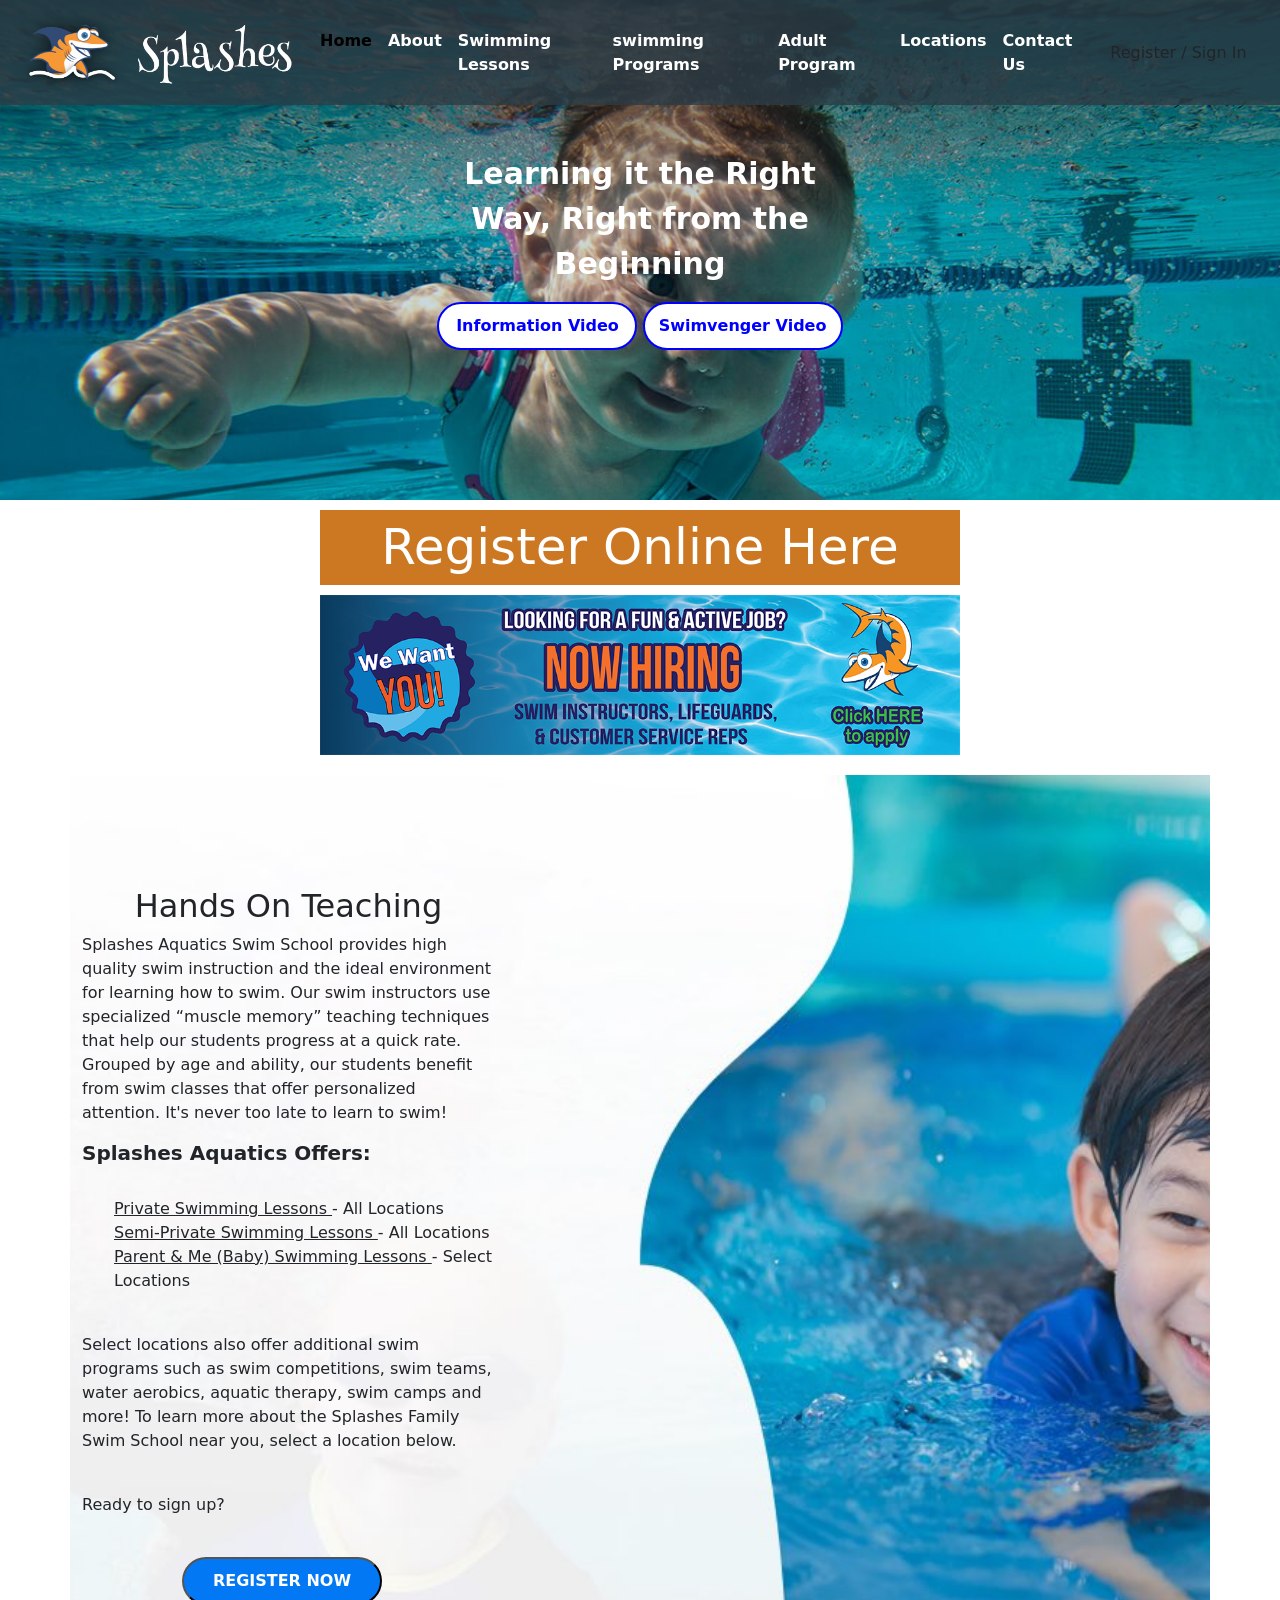
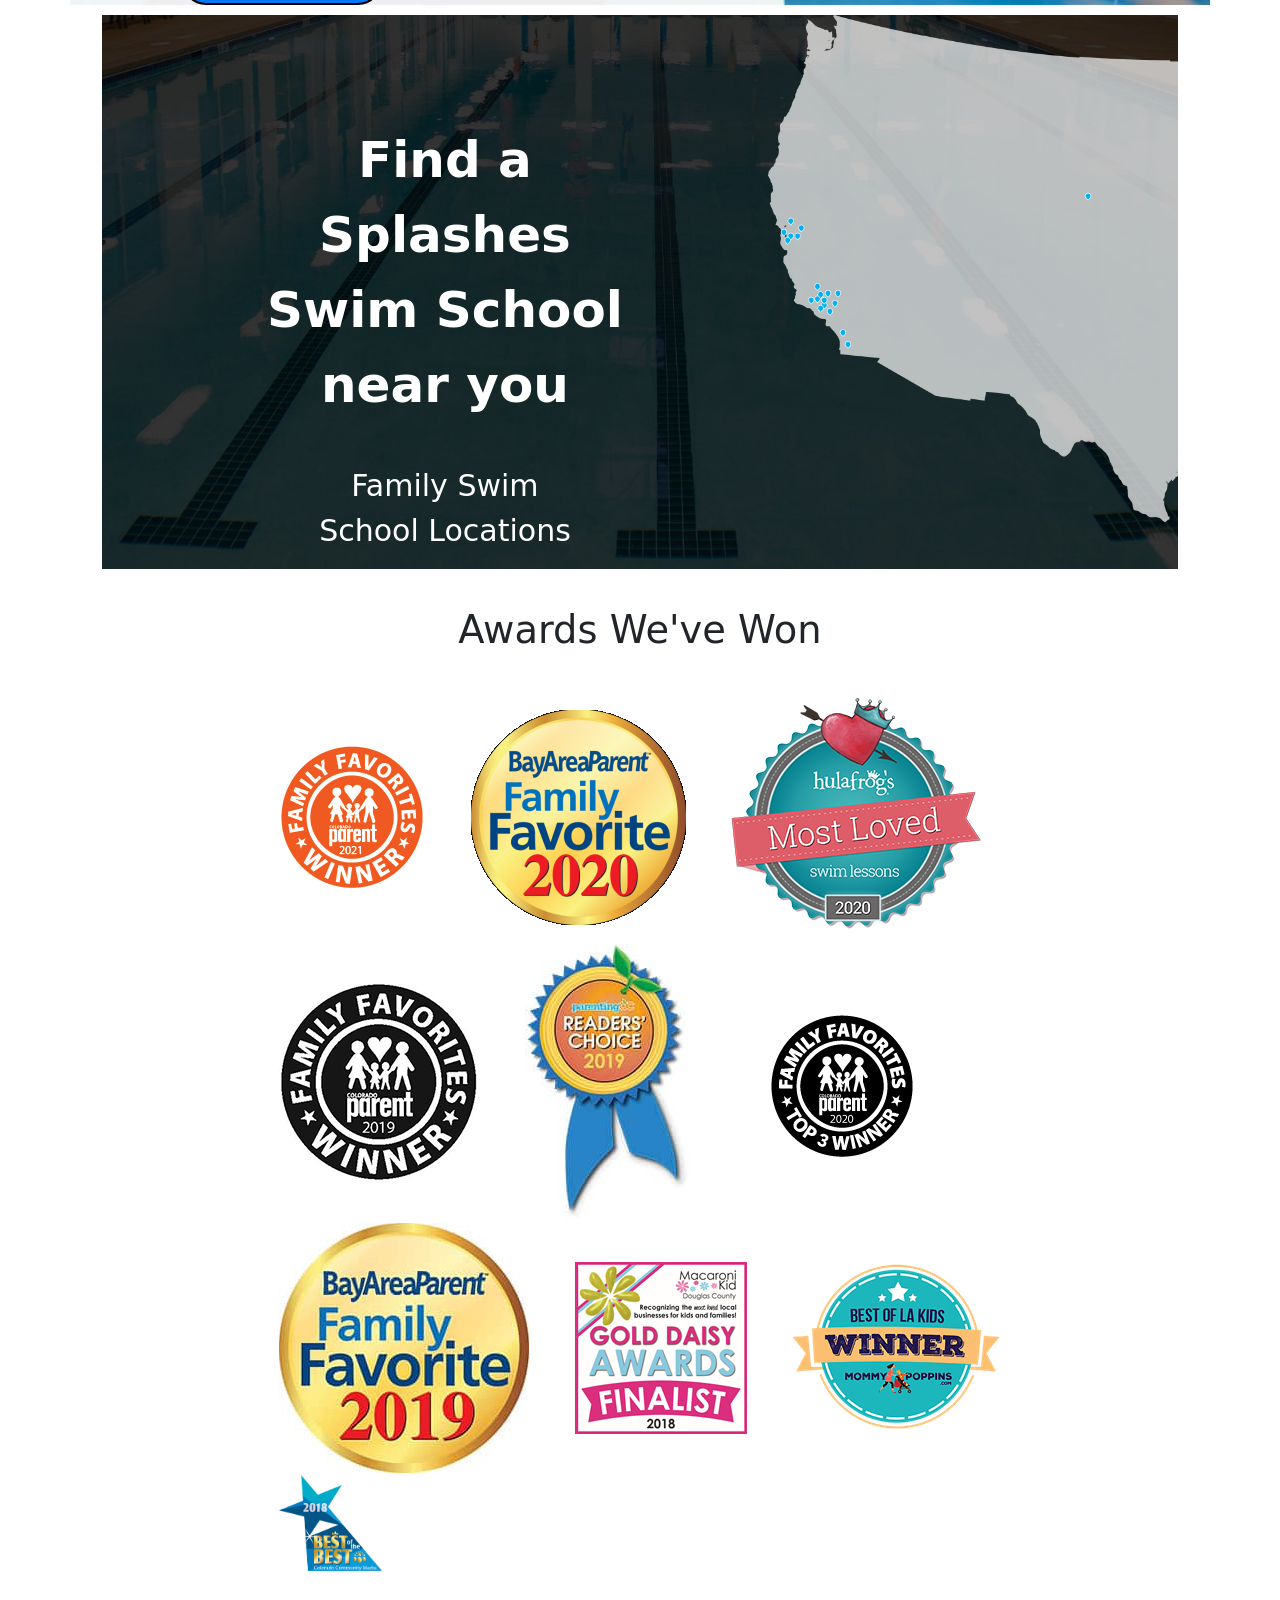
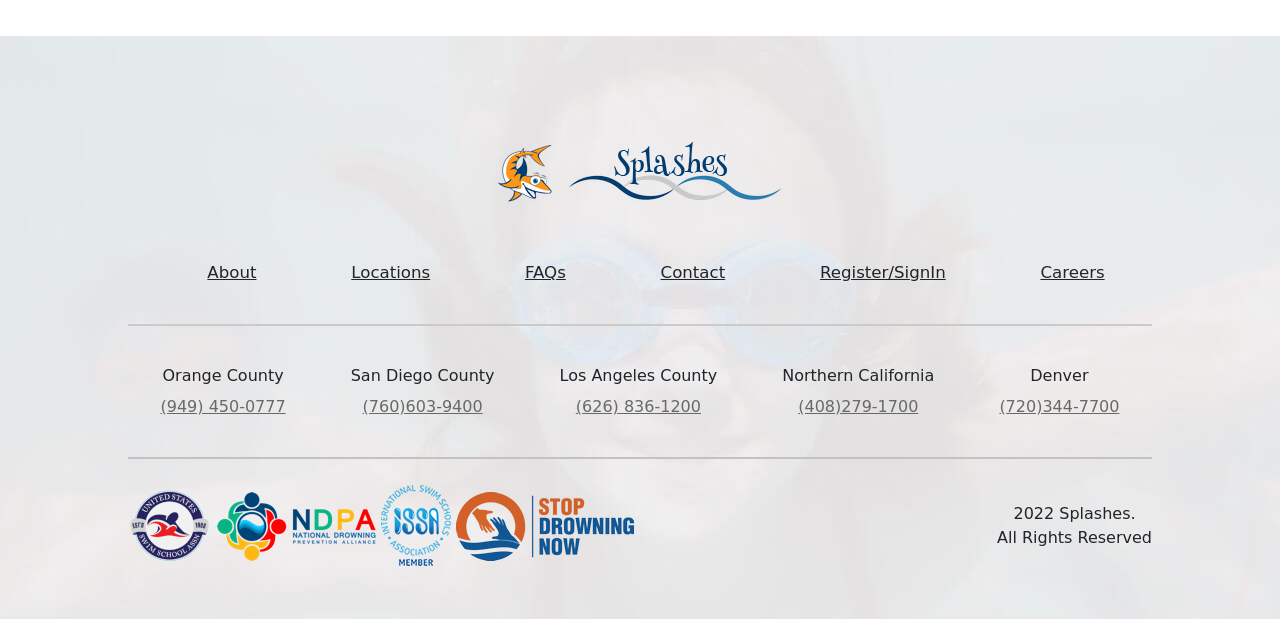
<file: Splashes_Web/index.html>
<!DOCTYPE html>
<html lang="en">
  <head>
    <meta charset="UTF-8" />
    <meta name="viewport" content="width=device-width, initial-scale=1.0" />
    <link rel="icon" type="image/x-icon" href="images/shark-full.ico" />
    <link rel="stylesheet" href="style.css" />
    <script src="js/modal.js"></script>

    <!-- Bootstrap css -->
    <link
      href="https://cdn.jsdelivr.net/npm/bootstrap@5.3.2/dist/css/bootstrap.min.css"
      rel="stylesheet"
      integrity="sha384-T3c6CoIi6uLrA9TneNEoa7RxnatzjcDSCmG1MXxSR1GAsXEV/Dwwykc2MPK8M2HN"
      crossorigin="anonymous"
    />
    <!-- End -->

    <title>Splashes</title>
  </head>
  <body class="">
    <!-- Added d-flex and vh-100 classes -->
    <header>
      <nav class="navbar navbar-expand-lg navbarmain">
        <div class="container-fluid">
          <!-- Added justify-content-end class -->

          <img src="images/logo-small.png" alt="Logo" width="300px" />

          <button
            class="navbar-toggler"
            type="button"
            data-bs-toggle="collapse"
            data-bs-target="#navbarNavDropdown"
            aria-controls="navbarNavDropdown"
            aria-expanded="false"
            aria-label="Toggle navigation"
          >
            <span class="navbar-toggler-icon"></span>
          </button>
          <div
            class="collapse navbar-collapse navbarspacing"
            id="navbarNavDropdown"
          >
            <ul class="navbar-nav navtext">
              <li class="nav-item active">
                <a class="nav-link active" aria-current="page" href="index.html"
                  >Home</a
                >
              </li>
              <li class="nav-item">
                <a class="nav-link" href="components/about.html">About</a>
              </li>
              <li class="nav-item">
                <a class="nav-link" href="components/swimmlessons.html"
                  >Swimming Lessons</a
                >
              </li>
              <li class="nav-item">
                <a class="nav-link" href="components/swimmprograms.html"
                  >swimming Programs</a
                >
              </li>
              <li class="nav-item">
                <a class="nav-link" href="components/adultprograms.html"
                  >Adult Program</a
                >
              </li>
              <li class="nav-item">
                <a class="nav-link">Locations</a>
              </li>
              <li class="nav-item">
                <a class="nav-link" href="components/contact.html"
                  >Contact Us</a
                >
              </li>
            </ul>
            <div class="myreg">
              <button
                type="button"
                class="btn"
                data-bs-toggle="modal"
                data-bs-target="#loginmodal"
              >
                Register / Sign In
              </button>
            </div>
          </div>
        </div>
      </nav>
    </header>
    <!-- Modal -->
    <div
      class="modal fade modal-con"
      id="loginmodal"
      tabindex="-1"
      aria-labelledby="registerModalLabel"
      aria-hidden="true"
    >
      <div class="modal-dialog">
        <div class="modal-content">
          <div class="modal-header">
            <img src="images/shark-full.png" alt="" class="modal-img" />
            <h5 class="modal-title" id="registerModalLabel">Registration</h5>
            <button
              type="button"
              class="btn-close"
              data-bs-dismiss="modal"
              aria-label="Close"
            ></button>
          </div>
          <div class="modal-body">
            <label for="">Username<span>*</span></label>
            <input type="email" />
            <br />
            <label for="">PassWord<span>*</span></label>
            <input type="password" />
          </div>
          <div class="modal-footer">
            <button type="button" class="btn btn-secondary">Sign Up</button>
            <button
              type="button"
              class="btn btn-primary"
              data-bs-target="#registerModal"
            >
              Sign IN
            </button>
          </div>
        </div>
      </div>
    </div>
    <!-- Registration -->
    <div
      class="modal fade modal-con"
      id="registerModal"
      tabindex="-1"
      aria-labelledby="registerModalLabel"
      aria-hidden="true"
    >
      <div class="modal-dialog">
        <div class="modal-content">
          <div class="modal-header">
            <img src="images/shark-full.png" alt="" class="modal-img" />
            <h5 class="modal-title" id="registerModalLabel">Registration</h5>
            <button
              type="button"
              class="btn-close"
              data-bs-dismiss="modal"
              aria-label="Close"
            ></button>
          </div>
          <div class="modal-body">
            <label for="">Name<span>*</span></label>
            <input type="email" />
            <br />
            <label for="">Username<span>*</span></label>
            <input type="email" />
            <br />
            <label for="">PassWord<span>*</span></label>
            <input type="password" />
          </div>
          <div class="modal-footer">
            <button type="button" class="btn btn-secondary">Sign Up</button>
            <button type="button" class="btn btn-primary">Sign IN</button>
          </div>
        </div>
      </div>
    </div>

    <!-- Modal end -->
    <main class="d-flex align-items-center justify-content-center">
      <div>
        <p>Learning it the Right Way, Right from the Beginning</p>
        <div>
          <button class="btn1">Information Video</button>
          <button class="btn1">Swimvenger Video</button>
        </div>
      </div>
    </main>

    <div class="register-div">
      <p>Register Online Here</p>
    </div>
    <div class="imgclass">
      <img
        class="imgbanner"
        src="images/ww-site-hiring-banner-resized.png"
        alt="Now Hirring"
      />
    </div>

    <div class="container">
      <div class="text">
        <h2>Hands On Teaching</h2>
        <p>
          Splashes Aquatics Swim School provides high quality swim instruction
          and the ideal environment for learning how to swim. Our swim
          instructors use specialized “muscle memory” teaching techniques that
          help our students progress at a quick rate. Grouped by age and
          ability, our students benefit from swim classes that offer
          personalized attention. It's never too late to learn to swim!
        </p>
        <h5><b>Splashes Aquatics Offers:</b></h5>
        <br />
        <ul>
          <li>
            <u> Private Swimming Lessons </u>
            - All Locations
          </li>
          <li><u>Semi-Private Swimming Lessons </u>- All Locations</li>
          <li><u>Parent & Me (Baby) Swimming Lessons </u>- Select Locations</li>
        </ul>
        <br />
        <p>
          Select locations also offer additional swim programs such as swim
          competitions, swim teams, water aerobics, aquatic therapy, swim camps
          and more! To learn more about the Splashes Family Swim School near
          you, select a location below.
        </p>
        <br />
        <p>Ready to sign up?</p>
        <br />
        <button class="btn2">REGISTER NOW</button>
      </div>
    </div>

    <div class="sidebyside">
      <div class="text3">
        <p class="swim">Find a Splashes Swim School near you</p>
        <br />
        <p class="family">Family Swim School Locations</p>
      </div>
      <div class="img3">
        <img src="images/home-our-locations-map.png" alt="" />
      </div>
    </div>

    <div class="all-awards">
      <h2>Awards We've Won</h2>

      <div>
        <div>
          <img
            src="./images/awards/colorado-parenting-family-fav2021.png"
            alt=""
          />
          <img src="./images/awards/bay-area-parent-gold2020.png" alt="" />
          <img
            src="./images/awards/mla-swim-lessons-winner-2020-250x250.png"
            alt=""
          />
        </div>

        <div>
          <img
            src="./images/awards/colorado-parenting-family-fav2019.jpeg"
            alt=""
          />
          <img src="./images/awards/website-parenting-oc-2019.jpeg" alt="" />
          <img
            src="./images/awards/colorado-parenting-family-fav2020.png"
            alt=""
          />
        </div>

        <div>
          <img src="./images/awards/bay-area-parent-2019.jpeg" alt="" />
          <img
            src="./images/awards/gold-daisy-award-finalist-2018.jpeg"
            alt=""
          />
          <img src="./images/awards/best-of-la-kids-winner.jpeg" alt="" />
        </div>

        <div>
          <img
            class="lastimg"
            src="./images/awards/best-of-the-best-2018.jpeg"
            alt=""
          />
        </div>
      </div>
    </div>

    <!-- Footer -->

    <div class="footerx" id="nondisclaimer">
      <img src="./images/wave-small.png" alt="" />

      <div class="all-icon">
        <ul>
          <li>About</li>
          <li>Locations</li>
          <li>FAQs</li>
          <li>Contact</li>
          <li>Register/SignIn</li>
          <li>Careers</li>
        </ul>

        <div class="social">
          <a href="#" class="fa fa-linkedin"></a>
          <a href="#" class="fa fa-instagram"></a>
          <a href="#" class="fa fa-twitter"></a>
          <a href="#" class="fa fa-yelp"></a>
          <a href="#" class="fa fa-facebook"></a>
          <a href="#" class="fa fa-youtube"></a>
        </div>
      </div>

      <div class="title-and-number">
        <div>
          <div class="title">Orange County</div>
          <div class="number">(949) 450-0777</div>
        </div>

        <div>
          <div class="title">San Diego County</div>
          <div class="number">(760)603-9400</div>
        </div>

        <div>
          <div class="title">Los Angeles County</div>
          <div class="number">(626) 836-1200</div>
        </div>

        <div>
          <div class="title">Northern California</div>
          <div class="number">(408)279-1700</div>
        </div>

        <div>
          <div class="title">Denver</div>
          <div class="number">(720)344-7700</div>
        </div>
      </div>

      <div class="four-iconsx">
        <div class="left">
          <img src="./images/sponsors/footer-usssa-logo-2.png" alt="" />
          <img src="./images/sponsors/footer-ndpa-logo.png" alt="" />
          <img src="./images/sponsors/footer-member-issa-logo.png" alt="" />
          <img
            src="./images/sponsors/footer-stop-drowning-now-logo.png"
            alt=""
          />
        </div>

        <div class="right">
          <div>2022 Splashes.</div>

          <div>All Rights Reserved</div>
        </div>
      </div>
    </div>

    <!-- Bootstrap JS -->
    <script
      src="https://cdn.jsdelivr.net/npm/bootstrap@5.3.2/dist/js/bootstrap.bundle.min.js"
      integrity="sha384-C6RzsynM9kWDrMNeT87bh95OGNyZPhcTNXj1NW7RuBCsyN/o0jlpcV8Qyq46cDfL"
      crossorigin="anonymous"
    ></script>
    <!--  -->
  </body>
</html>
</file>
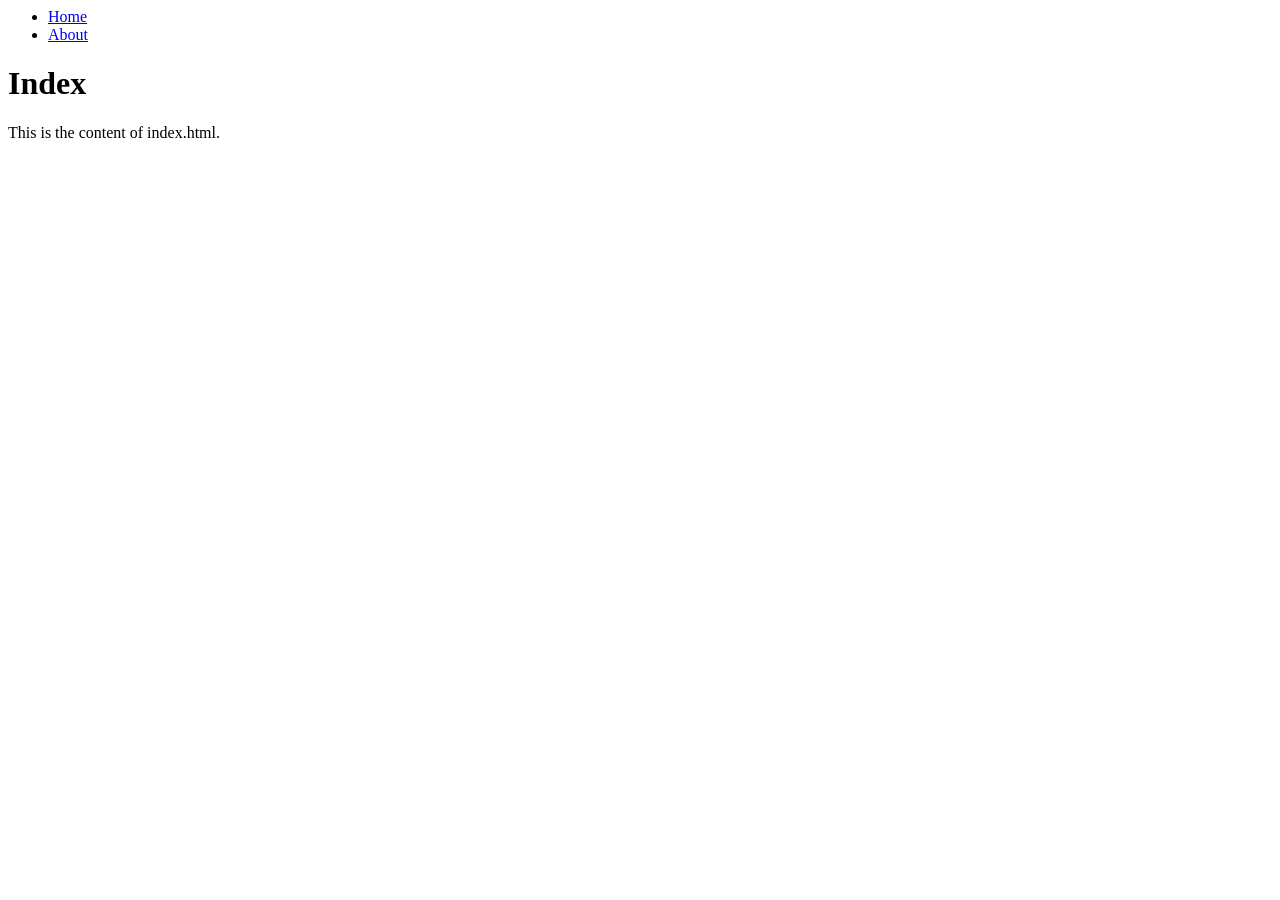
<file: node-http/public/index.html>
<html>
<head>
    <title>This is index.html</title>
</head>
<body>
    <nav>
        <ul>
            <li><a href="index.html">Home</a></li>
            <li><a href="aboutus.html">About</a></li>
        </ul>
    </nav>
    <h1>Index</h1>
    <p>This is the content of index.html.</p>
</body>
</html>
</file>
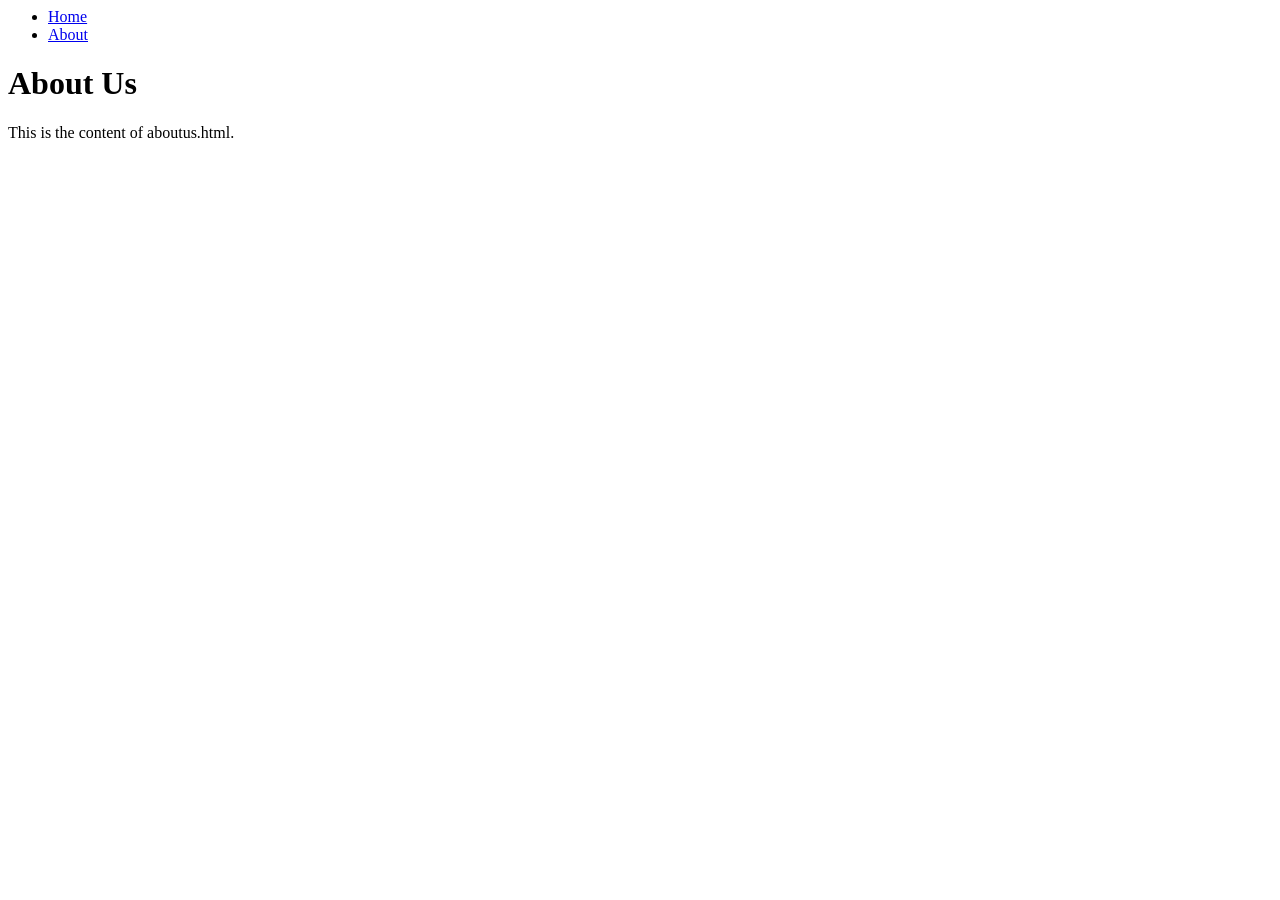
<file: node-http/public/aboutus.html>
<html>
<head>
    <title>This is aboutus.html</title>
</head>
<body>
    <nav>
        <ul>
            <li><a href="index.html">Home</a></li>
            <li><a href="aboutus.html">About</a></li>
        </ul>
    </nav>
    <h1>About Us</h1>
    <p>This is the content of aboutus.html.</p>
</body>
</html>
</file>
<file: Splashes_Web/style.css>
body {
  font-family: Arial, sans-serif;
  padding-bottom: 10px;
}
/* .navbarmain {
  background: rgba(43, 60, 71, 0.8);
  display: flex;
  justify-content: space-around;
  align-items: center;
  position: fixed;
  top: 0;
  left: 0;
} */
header {
  background: rgba(43, 60, 71, 0.8);
  display: flex;
  justify-content: space-between;
  align-items: center;
  position: fixed;
  top: 0;
  left: 0;
  width: 100%;
}
.navbar-nav a {
  color: #fff;
  font-weight: 700;
}
.navbar-nav ul {
  width: 60vw;
}
.navbar-nav a:hover {
  color: #ccc;
}
.modal-img {
  height: 150px;
  width: 150px;
  margin-left: -80px;
  margin-top: -60px;
}

.modal-con {
  margin-top: 100px;
}
.modal-body {
  input {
    border-radius: 10px;
    color: blue;
    width: 50%;
  }
  span {
    color: red;
  }
  label {
    margin: 20px;
  }
}
.btn1 {
  color: blue;
  background-color: #ffffff;
  font-weight: 700;
  width: 200px;
  padding: 10px;
  border: 2px solid blue;
  border-radius: 50px;
}

main {
  background-image: url("images/home.jpeg");
  background-size: cover;
  background-position: center;
  background-attachment: fixed;
  color: #fff;
  padding: 20px;
  text-align: center;
  height: 500px;
  margin-bottom: 10px;
}

main p {
  font-weight: 700;
  font-size: 30px;
  width: 50%;
  margin-left: 25%;
}

.main1 {
  background-image: url("images/which-lesson-is-best.jpeg");
  background-size: cover;
  background-position: center;
  background-attachment: fixed;
  color: #fff;
  padding: 20px;
  text-align: center;
  height: 500px;
  margin-bottom: 10px;
}

.main1 p {
  font-weight: 700;
  font-size: 30px;
  width: 100%;
  margin-left: 25%;
}
.main2 {
  background-image: url("images/summer-swim-camps.jpeg");
  background-size: cover;
  background-position: center;
  background-attachment: fixed;
  color: #fff;
  padding: 20px;
  text-align: center;
  height: 500px;
  margin-bottom: 10px;
}

.main2 p {
  font-weight: 700;
  font-size: 30px;
  width: 100%;
  margin-left: 5%;
}

.register-div {
  background-color: #cc7722;
  text-align: center;
  width: 50%;
  margin: auto;
}

.imgclass {
  display: flex;
  justify-content: center;
  align-items: center;
  margin-top: 10px;
  margin-bottom: 20px;
}

.imgbanner {
  width: 50%;
}

.register-div p {
  font-size: 50px;
  color: #fff;
  margin-bottom: 10px;
}

.container {
  background-image: url("images/home-hands-on-teaching.jpeg");
  display: flex;
  background-position: center;
  margin: auto;

  background-size: cover;
}

/* Style for text */
.text {
  margin-top: 10%;
  width: 37%;
}
.btn2 {
  color: #fff;
  background-color: #0378f5;
  font-weight: 700;
  width: 200px;
  padding: 10px;
  border-radius: 50px;
  margin-left: 100px;
}

.btn {
  width: 300px;
  background-color: #fff;
}

.sidebyside {
  background-image: url("images/home-our-locations-bg.jpeg");
  display: flex;
  background-position: center;
  margin: auto;
  display: flex;
  width: 84%;
  margin-top: 10px;
  background-size: cover;
}

/* Style for text */
.text3 {
  margin-top: 10%;
  margin-left: 20px;
  color: #fff;

  width: 60%;

  text-align: center;
}
.swim {
  width: 60%;
  margin-left: 20%;
  font-size: 50px;
  font-weight: 700;
}
.family {
  font-size: 30px;
  width: 40%;
  margin-left: 30%;
}

/* Style for image */
.img3 {
  flex: 1;
  text-align: center;
  height: auto;
}

/* Make image responsive */
img {
  max-width: 100%;

  height: auto;
}

.content-main {
  margin-left: 5%;
  margin-right: 5%;
}

/*  */
* {
  list-style: none;
}
.top-img h2 {
  margin-top: -15%;
  margin-bottom: 10%;
  color: rgb(80, 67, 67);
  font-weight: 700;
}

.top-img img {
  width: 100%;
}
header .myreg {
  /* border: 1px solid red; */
  width: 14vw;
  display: flex;
  justify-content: center;
  align-items: center;
  font-weight: 700;
}
header button {
  background-color: #ffffff;
  padding: 0;
  margin: 0;
  border: 0;
  height: 3vw;
  width: 10vw;
  color: #26aef2;
  font-size: 1vw;
  border-radius: 1.5vw;
  display: flex;
  justify-content: center;
  align-items: center;
}
.more-words {
  width: 80vw;
  margin: 0 auto;
}

.more-words h3 {
  font-size: 3vw;
  text-align: center;
  margin: 3.4vw 0;
  margin-top: 0.2vw;
}
.more-words p {
  font-size: 1.5vw;
  line-height: 3vw;
  margin-bottom: 3vw;
}
.more-words h4 {
  font-size: 1.7vw;
}
.more-words ul {
  font-size: 1.6vw;
  color: #68c5f5;
  line-height: 2.3vw;
  text-decoration: underline;
}

.footerx {
  background: url(../images/footer-bg.jpeg);
  padding: 2vw 10vw;
  box-sizing: border-box;
  padding-top: 8vw;
  margin-top: 5vw;
  text-align: center;
}
.more-words {
  margin-top: 200px;
}

.footerx > img {
  margin: 0 auto;
}

.footerx .all-icon {
  margin-top: 4vw;
  margin-bottom: 3vw;
}

.footerx .all-icon ul {
  display: flex;
  justify-content: space-around;
  align-items: center;
  font-weight: "黑体";
  font-size: 1.3vw;
  text-decoration: underline;
}

.footerx .title-and-number {
  border-top: 2px solid #cdc9c9;
  border-bottom: 2px solid #c5c1c1;

  display: flex;
  justify-content: space-around;
  align-items: center;
  padding: 3vw 0;
}
.footerx .title-and-number div {
  display: flex;
  justify-content: center;
  align-items: center;
  flex-direction: column;
}
.footerx .title-and-number .number {
  margin-top: 0.51vw;
  color: #6a6969;
  text-decoration: underline;
}
.footerx .four-iconsx {
  display: flex;
  justify-content: space-between;
  align-items: center;
  padding: 2vw 0;
}

.our-philosophy {
  background: url(../images/about-our-philosophy-bg.jpeg);
  background-size: 100% 100%;
  padding-bottom: 4vw;
  border: 1px solid #fff;
}

.our-philosophy h2 {
  font-size: 3vw;
  text-align: center;
  margin: 3vw 0 1vw 0;
}

.our-philosophy p {
  font-size: 1.3vw;
  line-height: 2vw;
}
.our-philosophy .p-text {
  text-align: center;
}

.pp2 {
  background: url(../images/about-we-do-a-pretty-good-job-bg.jpeg);
  background-size: 100% 160%;
}

.all-awards h2 {
  text-align: center;
  font-size: 3vw;
  margin: 3vw 0;
}

.all-awards {
  display: flex;
  justify-content: center;
  align-items: center;
  flex-direction: column;
}
.all-awards img {
  margin: 1px 20px;
}
.all-awards .lastimg {
  width: 8vw;
}

/* social media linked */
footer #nondisclaimer .copy {
  padding: 3.5em 3.5em 3.5em 13em;
  float: left;
  font-size: 0.9em;
}
footer #nondisclaimer .social {
  padding: 2.5em;
  margin-right: 9.25em;
  float: right;
}
footer #disclaimer {
  clear: both;
}
footer #disclaimer p {
  font-size: 0.85em;
  text-align: center;
}
footer #nondisclaimer .social .fa {
  padding: 15px;
  font-size: 15px;
  width: 15px;
  text-align: center;
  text-decoration: none;
  margin: 0 4px;
  border-radius: 50%;
}
footer #nondisclaimer .social .fa:hover {
  opacity: 0.7;
}
footer #nondisclaimer .social .fa-facebook {
  background: #3b5998;
  color: white;
}
footer #nondisclaimer .social .fa-twitter {
  background: #55acee;
  color: white;
}
footer #nondisclaimer .social .fa-instagram {
  background: #125688;
  color: white;
}

/* Dhruv */
.swimlessons {
  font-family: Arial, sans-serif;
  margin-left: 5%;
  margin-right: 5%;
}
h2 {
  text-align: center;
  margin-bottom: 30px;
}
h3 {
  margin-bottom: 10px;
}
p {
  margin-bottom: 10px;
}
/* Tablet */
@media screen and (max-width: 768px) {
  h2 {
    text-align: center;
    margin-bottom: 20px;
  }
  h3 {
    margin-bottom: 5px;
  }
  p {
    margin-bottom: 5px;
  }
}
/* Mobile phone */
@media screen and (max-width: 480px) {
  h2 {
    text-align: center;
    margin-bottom: 10px;
  }
  h3 {
    margin-bottom: 5px;
    font-size: 18px;
  }
  p {
    margin-bottom: 5px;
    font-size: 16px;
  }
}
.image-container {
  display: flex;
  flex-wrap: wrap;
  justify-content: center;
  align-items: center;
}

.image-container div {
  text-align: center;
  margin: 10px;
  flex: 0 0 23%;
  box-shadow: 0 0 10px rgba(204, 70, 70, 0.1);
  transition: transform 0.3s ease-in-out;
}
.image-container div:hover {
  transform: scale(1.05); /* Optional: Add a scale effect on hover */
}
.image-container img {
  width: 100%;
  height: auto;
  max-width: 50%;
  margin-bottom: 10px;
}
.contact1 {
  background-image: url("images/contact-hero.jpeg");
  background-size: cover;
  background-position: center;
  background-attachment: fixed;
  color: #fff;
  padding: 20px;
  text-align: center;
  height: 500px;
  margin-bottom: 10px;
}

.contact1 p {
  font-weight: 700;
  font-size: 30px;
  width: 100%;
  margin-left: 25%;
}
</file>
